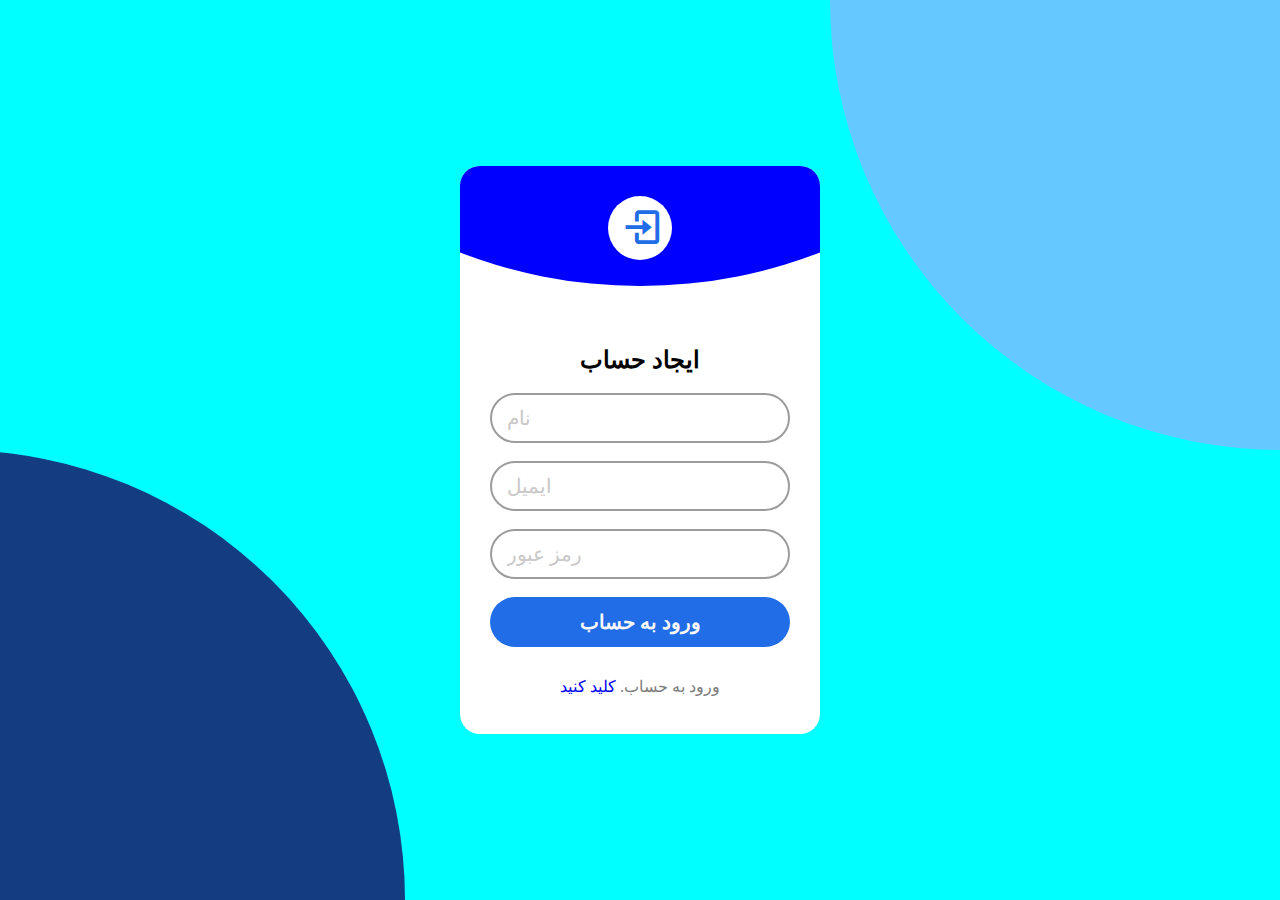
<file: login.html>
<!DOCTYPE html>
<html lang="en">
<head>
    <meta charset="UTF-8">
    <meta name="viewport" content="width=device-width, initial-scale=1.0">
    <link href='https://unpkg.com/boxicons@2.1.4/css/boxicons.min.css' rel='stylesheet'>
    <link rel="stylesheet" href="login.css">
    <title>ایجاد حساب</title>

</head>
<body>
    <div class="circle"></div>
    <div class="card">
        <div class="logo">
            <i class='bx bx-log-in'></i>
        </div>
        <h2>ایجاد حساب</h2>
        <form class="form">
            <input type="text" placeholder="نام">
            <input type="email" placeholder="ایمیل">
            <input type="password" placeholder="رمز عبور">
            <button type="submit">ورود به حساب</button>
        </form>
        <footer>
            ورود به حساب.
            <a href="#">کلید کنید</a>
        </footer>
    </div>
    
    
</body>
</html>
</file>
<file: login.css>
*{
  box-sizing: border-box;
}
body{
  margin: 0;
  padding: 0 32px;
  display: grid;
  place-items: center;
  font-family: vazir;
  background: cyan;
}

html, body{
  height: 100%;
}

.circle{
  position: fixed;
  height: 100vmin;
  width: 100vmin;
  right: -50vmin;
  top: -50vmin;
  border-radius: 50%;
  background: #65c8ff;
}

.circle::after{
  content: "";
  position: inherit;
  width: inherit;
  height: inherit;
  bottom: -50vmin;
  left: -55vmin;
  border-radius: inherit;
  background: #143d81;
}

.card{
  overflow: hidden;
  position: relative;
  width: 100%;
  background: white;
  z-index: 3;
  border-radius: 1.25rem;
  padding: 160px 30px 38px;
  margin: 0 20px;
  text-align: center;
  box-shadow: 0 100px 100x cyan;
}

.card::before{
  content: "";
  position: absolute;
  height: 1000px;
  width: 1000px;
  top: -880px;
  left: 50%;
  background: blue;
  translate: -50% 0;
  border-radius: 50%;
}

.card .logo{
 position: absolute;
 height: 64px;
 width: 64px;
 display: flex;
 align-items: center;
 justify-content: center;
 border-radius: 50%;
 background-color: #fff;
 top: 30px;
 left: 50%;
 translate: -50% 0;
}
.card .logo i{
  font-size: 45px;
  color: #216ce7;
  font-weight: 500;
}

.card>h1{
  font-size: 28px;
  font-weight: 500;
  margin: 0 0 30px;
  color: #2a3444;

}
.form{
  margin: 0 0 30px;
  display: grid;
  gap: 18px;
}

.form>input, form>button{
  height: 50px;
  width: 100%;
  border-radius: 28px;
}

.form>input{
  border: 2px solid #e0e0e0;
  border-color: rgb(156, 156, 156);
  font-family: inherit;
  font-weight: 500;
  font-size: 1.25rem;
  color: #11274c;
  transition: all 0.375s;
  padding: 0 15px;
}

.form>input:hover{
  border:2px solid black;
}

.form>input::placeholder{
  color: #cac8c8;
  font-family: vazir;
}
.form>button{
  padding: 0 16px;
  cursor: pointer;
  background: #216ce7;
  color: #f9f9f9;
  font-family: vazir;
  font-size: 1.25rem;
  font-weight: 600;
  text-align: center;
  letter-spacing: 0.8px;
  border: none;
  transition: all 0.375s;
}

.form>button:hover{
  background: #1b54af;
}

footer{
  color: #7c7c7c;
}
footer>a{
  text-decoration: none;
  transition: all 0.375s;
}
footer>a:hover{
  color: rgb(152, 194, 196);
}

@media (width >= 500px){
  body{
    padding: 0;
  }
  .card{
    margin: 0;
    width: 360px;
  }
}
</file>
